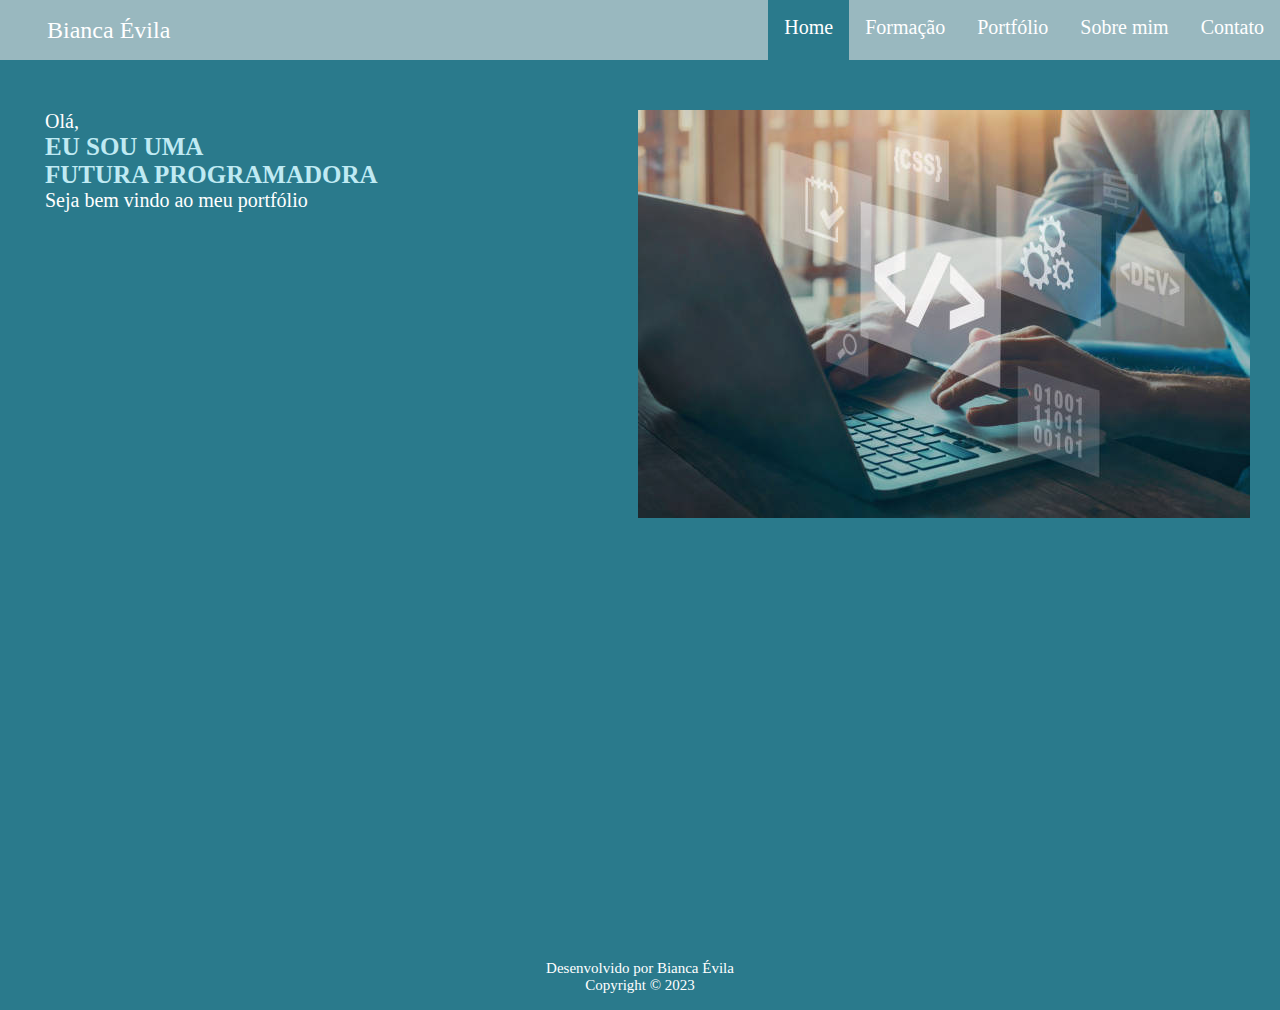
<file: index.html>
<!DOCTYPE html>
<html lang="en">
  <head>
    <meta charset="UTF-8" />
    <meta name="viewport" content="width=device-width, initial-scale=1.0" />
    <title>Portfólio</title>
    <link rel="stylesheet" href="css/style.css" />
    <link rel="stylesheet" href="components/footer/footer.css" />
  </head>
  <body>
    <div id="header"></div>
    <!-- Apresentação inicial -->
    <section class="container wrapper">
      <div class="conteudo">
        <p>Olá,</p>
        <p style="font-size: 25px; color: #c0eaf3">
          <strong>EU SOU UMA</strong>
        </p>
        <p style="font-size: 25px; color: #c0eaf3">
          <strong>FUTURA PROGRAMADORA</strong>
        </p>
        <p>Seja bem vindo ao meu portfólio</p>
      </div>

      <aside class="img">
        <img src="imagens/pc.jpg" alt="Imagem representativa de tecnologia" />
      </aside>
    </section>
    <!-- footer-->
    <div id="footer"></div>
    <script src="components/header/header.js"></script>
    <script src="components/footer/footer.js"></script>
  </body>
</html>
</file>
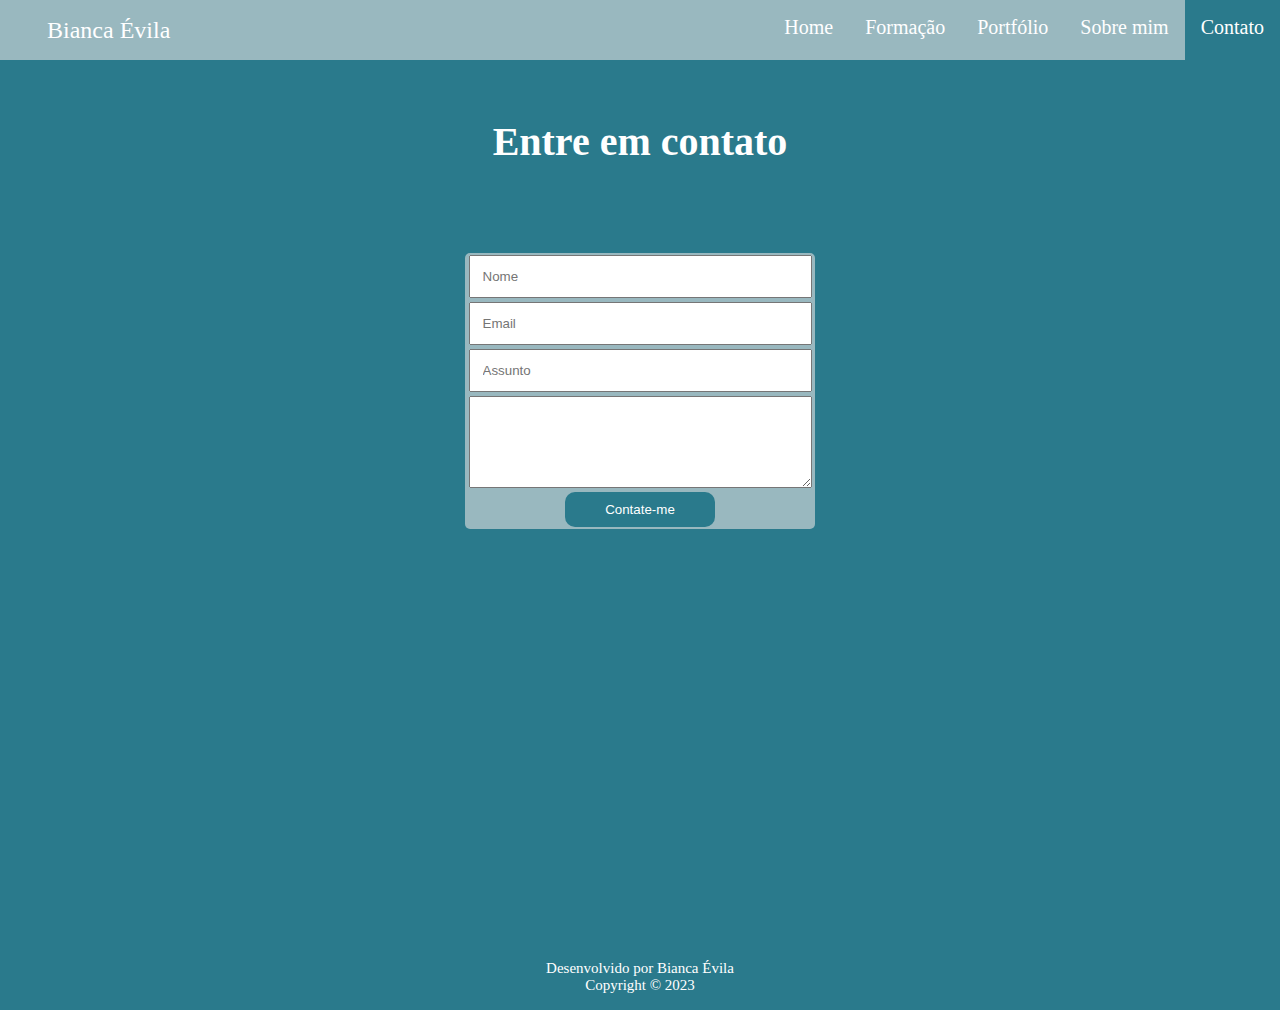
<file: pages/contato.html>
<!DOCTYPE html>
<html lang="en">
  <head>
    <meta charset="UTF-8" />
    <meta name="viewport" content="width=device-width, initial-scale=1.0" />
    <title>Portfólio</title>
    <link rel="stylesheet" href="../css/style.css" />
    <link rel="stylesheet" href="../components/footer/footer.css" />
  </head>
  <body>
    <div id="header"></div>

    <!-- Seção de contato-->
    <section class="contato wrapper">
      <div class="conteiner tituloPort">
        <h1 class="info">Entre em contato</h1>
      </div>

      <form class="form">
        <input class="form-field" type="text" placeholder="Nome" />
        <input class="form-field" type="email" placeholder="Email" />
        <input class="form-field" type="text" placeholder="Assunto" />
        <textarea
          class="form-textarea"
          name="msg"
          rows="6"
          cols="21"
          placeholder="Detalhes do projeto"
        >
        </textarea>
        <button class="button" type="button">Contate-me</button>
      </form>
    </section>

    <!-- footer-->
    <div id="footer"></div>
    <script src="../components/header/header.js"></script>
    <script src="../components/footer/footer.js"></script>
  </body>
</html>
</file>
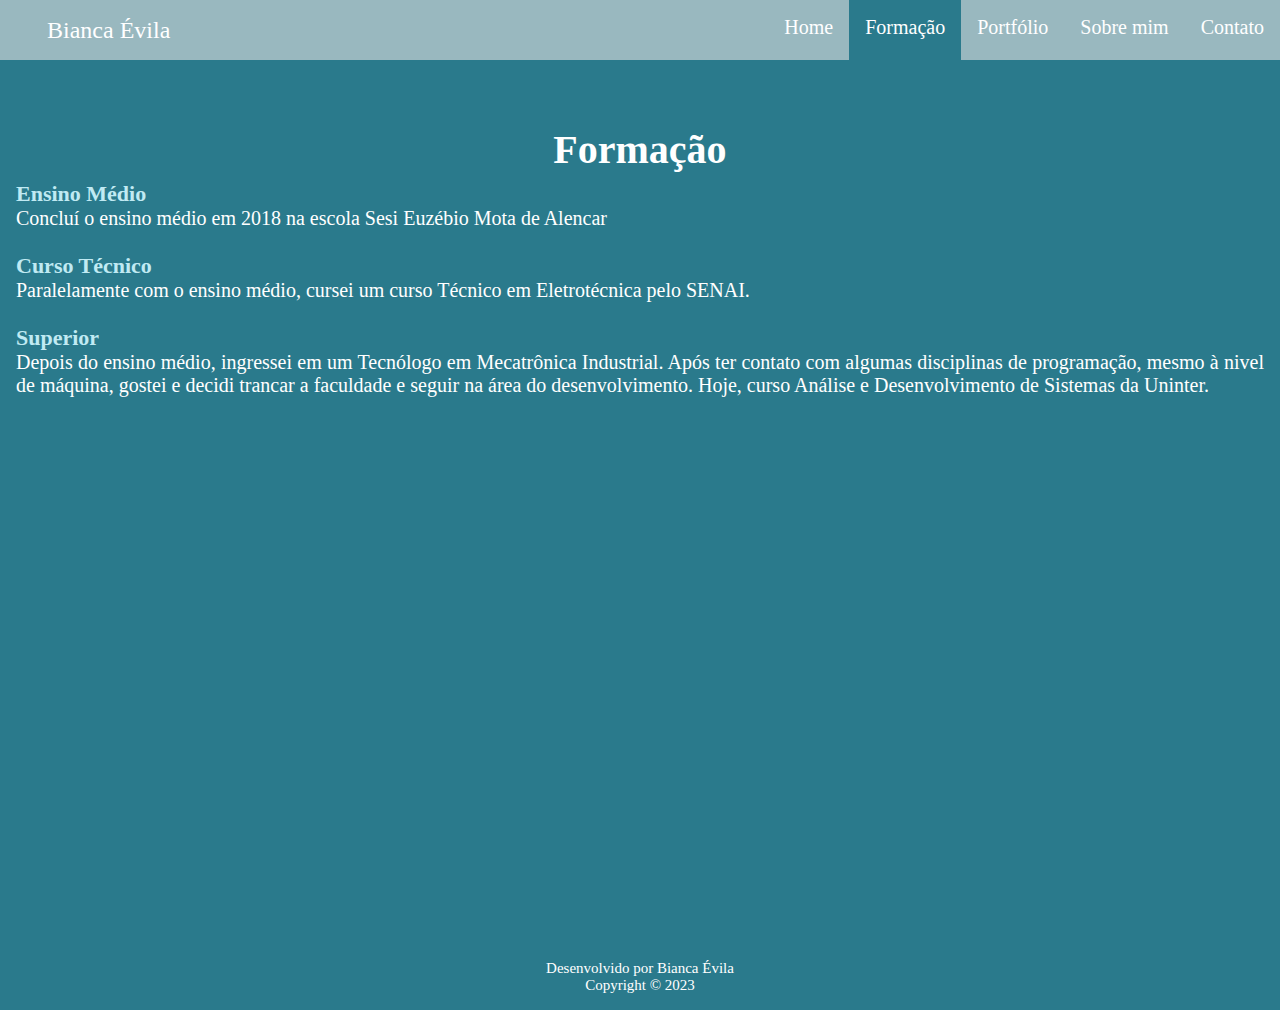
<file: pages/formacao.html>
<!DOCTYPE html>
<html lang="en">
  <head>
    <meta charset="UTF-8" />
    <meta name="viewport" content="width=device-width, initial-scale=1.0" />
    <title>Portfólio</title>
    <link rel="stylesheet" href="../css/style.css" />
    <link rel="stylesheet" href="../components/footer/footer.css" />
  </head>
  <body>
    <div id="header"></div>

    <!-- Seção de Formação -->
    <section class="wrapper">
      <div class="formacao">
        <h1 class="info">Formação</h1>
        <div>
          <h4 style="font-size: 22px; color: #c0eaf3">Ensino Médio</h4>
          <p>
            Concluí o ensino médio em 2018 na escola Sesi Euzébio Mota de
            Alencar
          </p>
        </div>
        <br />
        <div>
          <h4 style="font-size: 22px; color: #c0eaf3">Curso Técnico</h4>
          <p>
            Paralelamente com o ensino médio, cursei um curso Técnico em
            Eletrotécnica pelo SENAI.
          </p>
        </div>
        <br />
        <div>
          <h4 style="font-size: 22px; color: #c0eaf3">Superior</h4>
          <p>
            Depois do ensino médio, ingressei em um Tecnólogo em Mecatrônica
            Industrial. Após ter contato com algumas disciplinas de programação,
            mesmo à nivel de máquina, gostei e decidi trancar a faculdade e
            seguir na área do desenvolvimento. Hoje, curso Análise e
            Desenvolvimento de Sistemas da Uninter.
          </p>
        </div>
      </div>
    </section>

    <!-- footer-->
    <div id="footer"></div>
    <script src="../components/header/header.js"></script>
    <script src="../components/footer/footer.js"></script>
  </body>
</html>
</file>
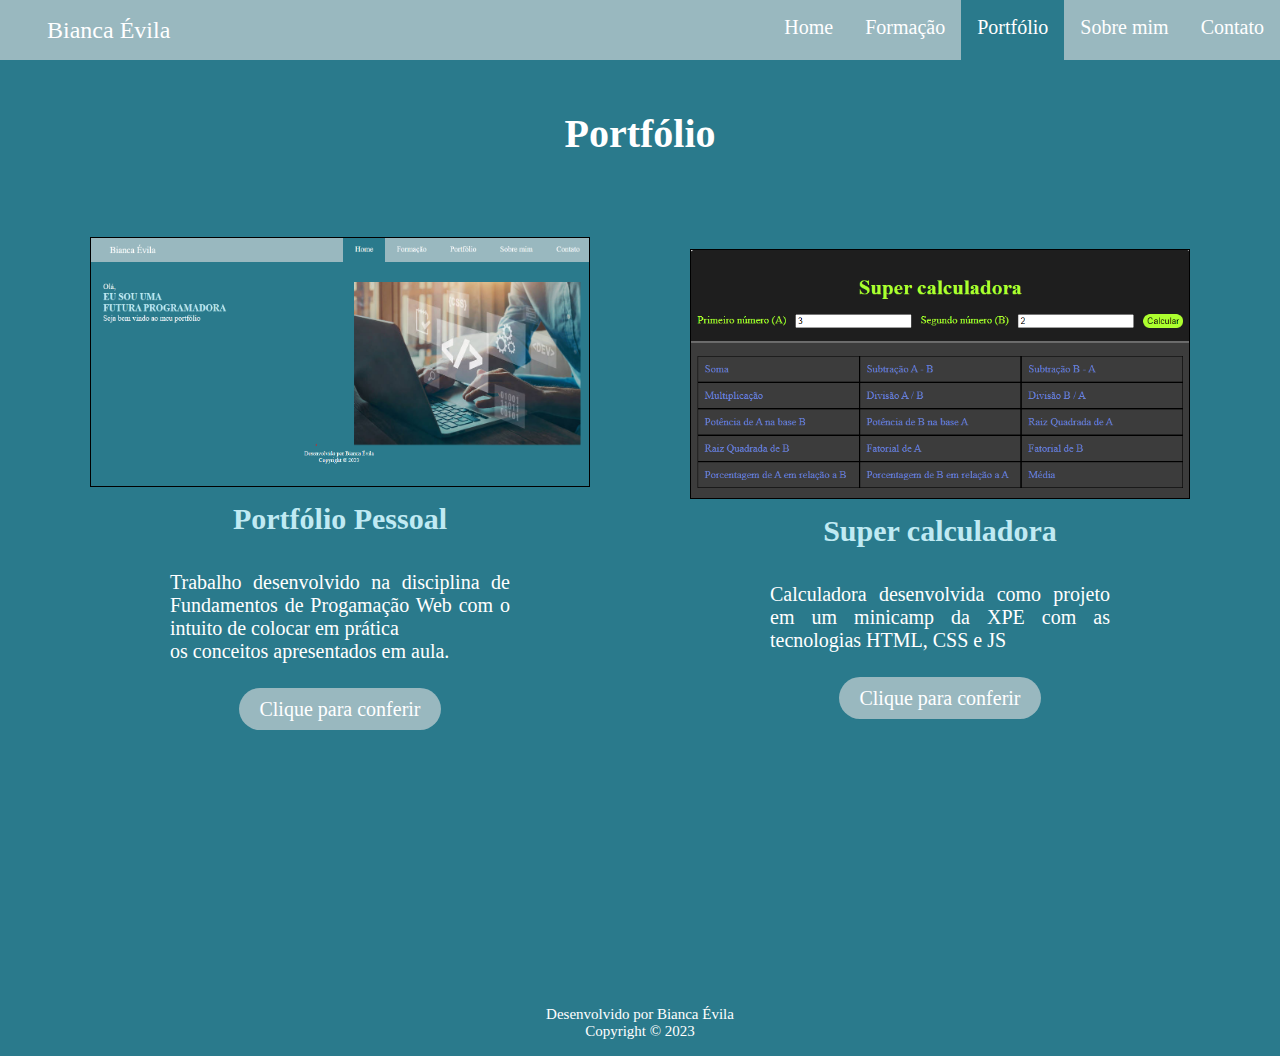
<file: pages/portfolio.html>
<!DOCTYPE html>
<html lang="en">
  <head>
    <meta charset="UTF-8" />
    <meta name="viewport" content="width=device-width, initial-scale=1.0" />
    <title>Portfólio</title>
    <link rel="stylesheet" href="../css/style.css" />
    <link rel="stylesheet" href="../components/footer/footer.css" />
  </head>
  <body>
    <div id="header"></div>

    <!-- Seção de Portfolio-->
    <section class="portfolio-container wrapper">
      <h1 class="container tituloPort">Portfólio</h1>
      <div class="projetos-portfolio">
        <div class="projeto">
          <img
            class="imgPort"
            src="../imagens/portfolio.png"
            alt="Imagem projeto 1"
          />
          <h2 class="titulo-projeto">Portfólio Pessoal</h2>
          <p class="texto-projeto">
            Trabalho desenvolvido na disciplina de Fundamentos de Progamação Web
            com o intuito de colocar em prática <br />
            os conceitos apresentados em aula.
          </p>
          <div class="link">
            <a
              href="https://github.com/BiancaEvila/meu-portfolio"
              target="_blank"
              >Clique para conferir</a
            >
          </div>
        </div>
        <div class="projeto">
          <img
            class="imgPort"
            src="../imagens/supercalc.png"
            alt="Imagem projeto 2"
          />
          <h2 class="titulo-projeto">Super calculadora</h2>
          <p class="texto-projeto">
            Calculadora desenvolvida como projeto em um minicamp da XPE com as
            tecnologias HTML, CSS e JS
          </p>
          <div class="link">
            <a href="https://github.com/BiancaEvila/super_calc" target="_blank"
              >Clique para conferir</a
            >
          </div>
        </div>
      </div>
    </section>
    <br />
    <br />

    <!-- footer-->
    <div id="footer"></div>
    <script src="../components/header/header.js"></script>
    <script src="../components/footer/footer.js"></script>
  </body>
</html>
</file>
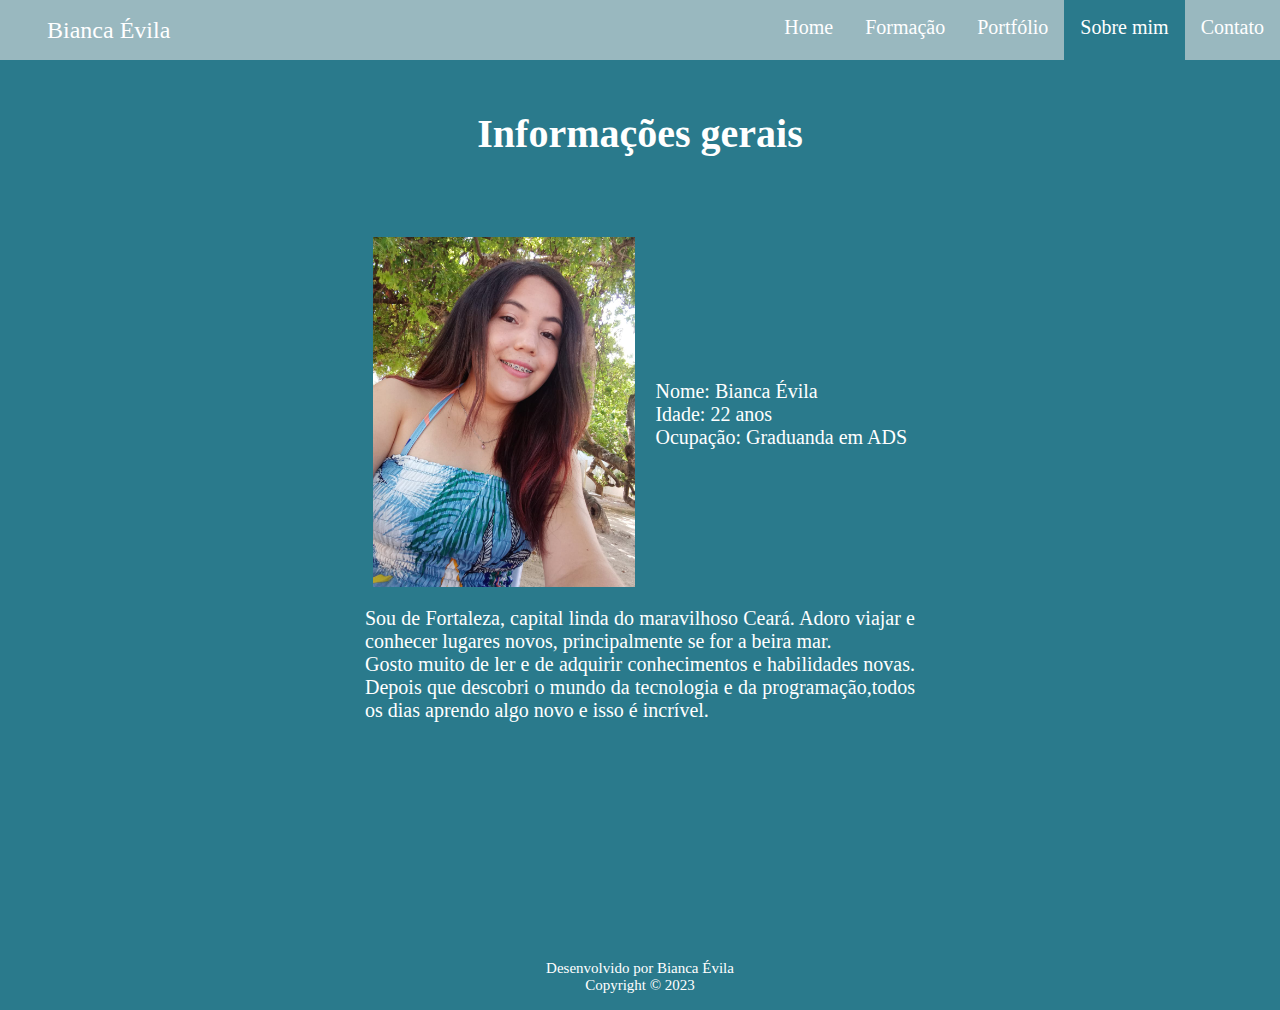
<file: pages/sobreMim.html>
<!DOCTYPE html>
<html lang="en">
  <head>
    <meta charset="UTF-8" />
    <meta name="viewport" content="width=device-width, initial-scale=1.0" />
    <title>Portfólio</title>
    <link rel="stylesheet" href="../css/style.css" />
    <link rel="stylesheet" href="../components/footer/footer.css" />
  </head>
  <body>
    <div id="header"></div>
    <!-- Seção sobre mim -->
    <section class="sobremim-container wrapper">
      <div class="conteiner tituloPort">
        <h1>Informações gerais</h1>
      </div>

      <div class="sobremim-content">
        <div class="foto-info">
          <div>
            <img src="../imagens/eu.jpeg" height="350" alt="Imagem Bianca" />
          </div>

          <div class="info-sobremim">
            <ul class="list-style-none">
              <li>Nome: Bianca Évila</li>
              <li>Idade: 22 anos</li>
              <li>Ocupação: Graduanda em ADS</li>
            </ul>
          </div>
        </div>

        <div class="bio">
          <p>
            Sou de Fortaleza, capital linda do maravilhoso Ceará. Adoro viajar e
            conhecer lugares novos, principalmente se for a beira mar.
          </p>
          <p>
            Gosto muito de ler e de adquirir conhecimentos e habilidades novas.
            Depois que descobri o mundo da tecnologia e da programação,todos os
            dias aprendo algo novo e isso é incrível.
          </p>
        </div>
      </div>
    </section>

    <!-- footer-->
    <div id="footer"></div>
    <script src="../components/header/header.js"></script>
    <script src="../components/footer/footer.js"></script>
  </body>
</html>
</file>
<file: css/style.css>
* {
  margin: 0;
  padding: 0;
  box-sizing: border-box;
}

body {
  background-color: #2a7a8c;
  font-size: 20px;
}

html,
body {
  height: 100%;
  margin: 0;
}

.wrapper {
  min-height: 100%;
  margin-bottom: -50px;
}

.container {
  display: grid;
  margin-left: 30px;
  margin-right: 30px;
}

.content {
  display: grid;
}

.cabecalho {
  grid-column-start: 1;
  grid-column-end: 2;
  justify-content: start;
  color: white;
  font-size: 20px;
  padding: 0px;
  text-align: left;
}

.menu {
  grid-column-start: 6;
  grid-column-end: 12;
  justify-content: end;
}

.conteudo {
  grid-column-start: 1;
  grid-column-end: 9;
  color: white;
  font-size: 20px;
  text-align: left;
  padding-left: 15px;
  padding-right: 15px;
}

.img {
  grid-column-start: 10;
  grid-column-end: 12;
  text-align: right;
}

/* estilização da seção sobre mim */
.sobremim-container {
  display: flex;
  flex-direction: column;
}

.sobremim-content {
  display: flex;
  flex-direction: column;
  justify-content: center;
  align-items: center;
}

.info-sobremim {
  color: white;
  display: flex;
  align-items: center;
  margin-left: 20px;
}

.list-style-none {
  list-style-type: none;
}

.foto-info {
  display: flex;
  justify-content: start;
  margin-bottom: 15px;
}

.bio {
  text-align: justify;
  color: white;
  width: 550px;
}

.titulo2 {
  grid-column-start: 1;
  grid-column-end: 12;
}

.info {
  text-align: center;
  display: block;
  text-decoration: none;
  color: white;
  padding: 8px 16px;
}

/* Formação */
.formacao {
  text-align: justify;
  display: block;
  text-decoration: none;
  color: white;
  padding: 8px 16px;
}

/* estilização da seção portfolio */

.portfolio {
  text-align: center;
  display: block;
  text-decoration: none;
  color: white;
}

.portfolio-container {
  margin-left: 40px;
  margin-right: 40px;
}

.projetos-portfolio {
  display: flex;
  justify-content: space-around;
  width: 100%;
}

.projeto {
  display: flex;
  flex-direction: column;
  align-items: center;
  justify-content: center;
}

.titulo-projeto {
  color: #c0eaf3;
  margin-bottom: 15px;
  margin-top: 15px;
}

.texto-projeto {
  padding: 20px;
  margin-bottom: 15px;
  width: 380px;
  text-align: justify;
  color: white;
}

.link a {
  background-color: #99b8bf;
  width: 50px;
  border-radius: 30px;
  padding: 10px 20px;
  color: white;
  text-decoration: none;
}

.link a:hover {
  background-color: #c0eaf3;
}

.link a:active {
  background-color: #99b8bf8b;
}

.tituloPort {
  grid-column-start: 1;
  grid-column-end: 12;
  text-align: center;
  text-decoration: none;
  color: white;
  margin-bottom: 80px;
}

.imgPort {
  text-align: center;
  width: 500px;
  height: 250px;
  border: thin solid;
}

.proj1 {
  grid-column-start: 1;
  grid-column-end: 7.5;
  border: 5px color white;
}

.proj2 {
  grid-column-start: 7.6;
  grid-column-end: 12;
}

/* estilização do formulário de contato */
.contato {
  display: flex;
  flex-direction: column;
  align-items: center;
}

.form {
  background-color: #99b8bf;
  display: flex;
  flex-direction: column;
  align-items: center;
  width: 350px;
  border-radius: 5px;
}

.form-field {
  padding: 12px;
  margin: 2px;
  width: 98%;
}

.form-textarea {
  margin: 2px;
  width: 98%;
}

.button {
  background-color: #2a7a8c;
  color: white;
  padding: 10px 20px;
  margin: 2px;
  width: 150px;
  border: 0;
  border-radius: 10px;
}
</file>
<file: components/footer/footer.css>
.footer {
  height: 50px;
  width: 100%;
  color: white;
  font-size: 15px;
  text-align: center;
}
</file>
